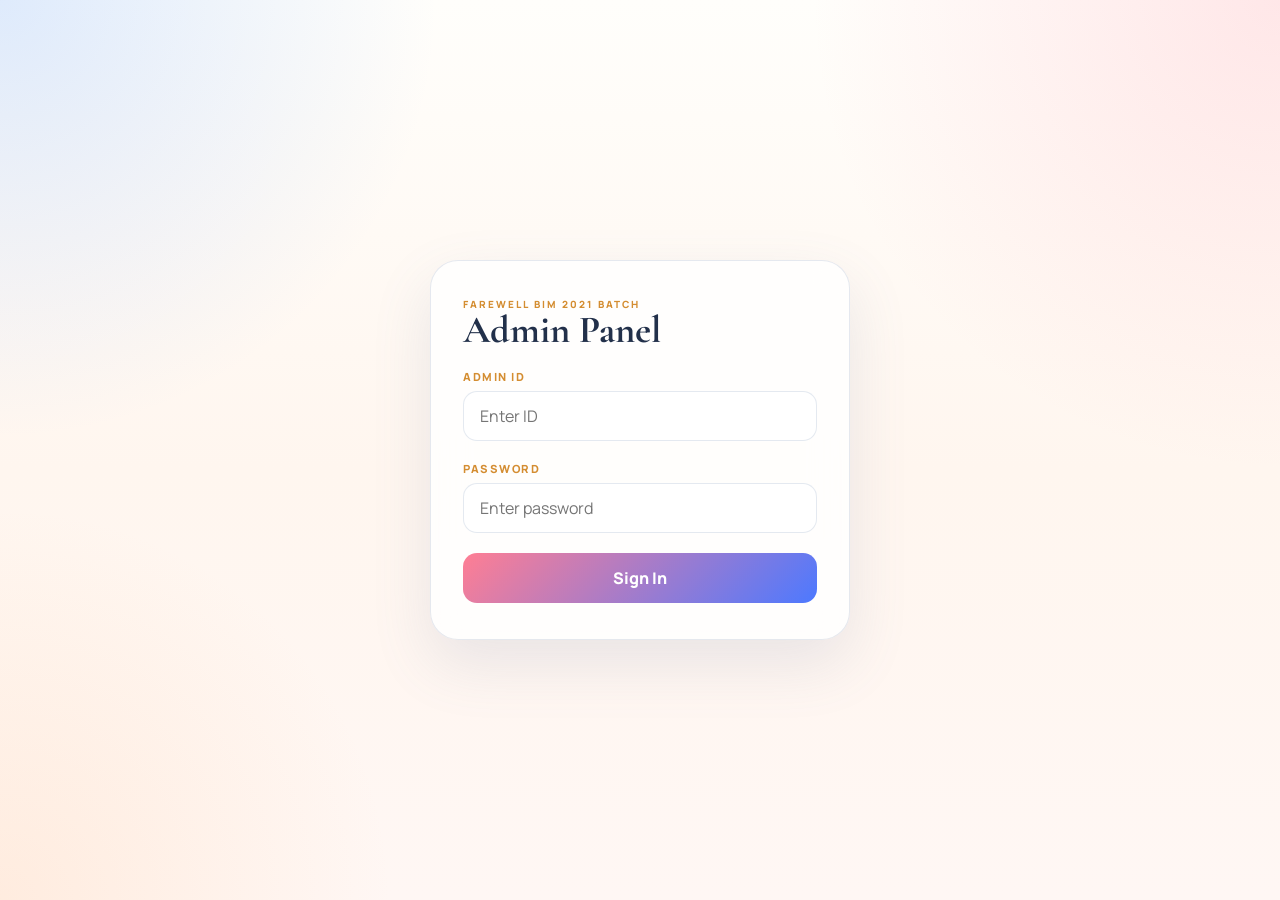
<file: admin.html>
<!DOCTYPE html>
<html lang="en">
<head>
  <meta charset="UTF-8" />
  <meta name="viewport" content="width=device-width, initial-scale=1.0" />
  <title>Admin — Farewell BIM 2021</title>
  <link rel="preconnect" href="https://fonts.googleapis.com" />
  <link rel="preconnect" href="https://fonts.gstatic.com" crossorigin />
  <link href="https://fonts.googleapis.com/css2?family=Manrope:wght@400;500;700;800&family=Cormorant+Garamond:wght@600;700&display=swap" rel="stylesheet" />
  <style>
    :root {
      --bg: #fff6ef;
      --surface: rgba(255,255,255,0.82);
      --line: rgba(110,132,170,0.18);
      --text: #22304a;
      --muted: rgba(34,48,74,0.62);
      --gold: #d48d31;
      --blue: #6ba6ff;
      --blue-deep: #4d79ff;
      --red: #ff7e93;
      --shadow: 0 24px 60px rgba(102,122,158,0.14);
      --green: #3ecf8e;
    }

    * { box-sizing: border-box; margin: 0; }

    body {
      font-family: "Manrope", system-ui, sans-serif;
      color: var(--text);
      min-height: 100vh;
      background:
        radial-gradient(circle at top left, rgba(107,166,255,0.22), transparent 28%),
        radial-gradient(circle at top right, rgba(255,126,147,0.18), transparent 30%),
        radial-gradient(circle at bottom left, rgba(255,191,138,0.2), transparent 25%),
        linear-gradient(180deg, #fffefb 0%, var(--bg) 52%, #fff7f4 100%);
    }

    /* ── Login ── */
    #loginScreen {
      display: grid;
      place-items: center;
      min-height: 100vh;
      padding: 20px;
    }

    .login-card {
      width: min(420px, 100%);
      padding: 36px 32px;
      border-radius: 28px;
      background: var(--surface);
      border: 1px solid var(--line);
      box-shadow: var(--shadow);
      backdrop-filter: blur(18px);
      display: grid;
      gap: 20px;
    }

    .login-card .eyebrow {
      font-size: 0.62rem;
      font-weight: 800;
      letter-spacing: 0.2em;
      text-transform: uppercase;
      color: var(--gold);
    }

    .login-card h1 {
      font-family: "Cormorant Garamond", Georgia, serif;
      font-size: 2.4rem;
      line-height: 1;
    }

    .field {
      display: grid;
      gap: 7px;
    }

    .field label {
      font-size: 0.7rem;
      font-weight: 800;
      letter-spacing: 0.14em;
      text-transform: uppercase;
      color: var(--gold);
    }

    .field input {
      font: inherit;
      width: 100%;
      padding: 13px 16px;
      border: 1px solid rgba(123,143,180,0.2);
      border-radius: 14px;
      background: rgba(255,255,255,0.9);
      color: var(--text);
      outline: none;
      transition: border-color 0.2s;
    }

    .field input:focus { border-color: var(--blue); }

    #loginError {
      font-size: 0.78rem;
      color: var(--red);
      display: none;
    }

    .btn-primary {
      font: inherit;
      font-weight: 800;
      padding: 14px 20px;
      border: none;
      border-radius: 14px;
      color: #fff;
      background: linear-gradient(135deg, var(--red), var(--blue-deep));
      cursor: pointer;
      transition: transform 0.2s;
    }

    .btn-primary:hover { transform: translateY(-1px); }

    /* ── Dashboard ── */
    #dashboard { display: none; }

    .dash-shell {
      width: min(1200px, calc(100% - 24px));
      margin: 0 auto;
      padding: 18px 0 48px;
    }

    .dash-topbar {
      display: flex;
      justify-content: space-between;
      align-items: center;
      gap: 16px;
      padding: 16px 22px;
      border-radius: 22px;
      background: var(--surface);
      border: 1px solid var(--line);
      box-shadow: var(--shadow);
      backdrop-filter: blur(18px);
      flex-wrap: wrap;
    }

    .dash-brand p {
      font-size: 0.6rem;
      font-weight: 800;
      letter-spacing: 0.18em;
      text-transform: uppercase;
      color: var(--gold);
      margin-bottom: 4px;
    }

    .dash-brand h1 {
      font-family: "Cormorant Garamond", Georgia, serif;
      font-size: clamp(1.6rem, 3vw, 2.4rem);
      line-height: 1;
    }

    .dash-actions { display: flex; gap: 10px; align-items: center; }

    #refreshBtn, #logoutBtn {
      font: inherit;
      font-weight: 700;
      font-size: 0.8rem;
      padding: 10px 18px;
      border-radius: 999px;
      cursor: pointer;
      transition: transform 0.2s;
      border: 1px solid rgba(120,136,164,0.2);
    }

    #refreshBtn { background: rgba(255,255,255,0.7); color: var(--text); }
    #logoutBtn  { background: linear-gradient(135deg, var(--red), var(--blue-deep)); color: #fff; border: none; }
    #refreshBtn:hover, #logoutBtn:hover { transform: translateY(-1px); }

    /* Stat cards row */
    .stat-row {
      display: grid;
      grid-template-columns: repeat(5, 1fr);
      gap: 14px;
      margin-top: 18px;
    }

    .stat-card {
      padding: 20px 22px;
      border-radius: 20px;
      background: var(--surface);
      border: 1px solid var(--line);
      box-shadow: var(--shadow);
      backdrop-filter: blur(14px);
    }

    .stat-card .stat-label {
      font-size: 0.6rem;
      font-weight: 800;
      letter-spacing: 0.18em;
      text-transform: uppercase;
      color: var(--gold);
      margin-bottom: 8px;
    }

    .stat-card .stat-value {
      font-family: "Cormorant Garamond", Georgia, serif;
      font-size: 2.8rem;
      line-height: 1;
      color: var(--text);
    }

    .stat-card .stat-sub {
      font-size: 0.7rem;
      color: var(--muted);
      margin-top: 4px;
    }

    /* Segment panels */
    .segments {
      display: grid;
      grid-template-columns: 1fr 1fr;
      gap: 16px;
      margin-top: 16px;
    }

    .segment {
      border-radius: 22px;
      background: var(--surface);
      border: 1px solid var(--line);
      box-shadow: var(--shadow);
      backdrop-filter: blur(14px);
      overflow: hidden;
    }

    .segment.full-width { grid-column: 1 / -1; }

    .seg-head {
      display: flex;
      justify-content: space-between;
      align-items: center;
      padding: 16px 20px;
      border-bottom: 1px solid var(--line);
    }

    .seg-head h2 {
      font-family: "Cormorant Garamond", Georgia, serif;
      font-size: 1.5rem;
      line-height: 1;
    }

    .seg-badge {
      font-size: 0.6rem;
      font-weight: 800;
      letter-spacing: 0.16em;
      text-transform: uppercase;
      padding: 4px 10px;
      border-radius: 999px;
      background: rgba(107,166,255,0.12);
      color: var(--blue-deep);
    }

    .seg-body {
      padding: 14px 20px;
      max-height: 340px;
      overflow-y: auto;
    }

    .seg-body::-webkit-scrollbar { width: 6px; }
    .seg-body::-webkit-scrollbar-thumb { background: rgba(123,143,180,0.3); border-radius: 999px; }

    /* Table */
    table {
      width: 100%;
      border-collapse: collapse;
      font-size: 0.82rem;
    }

    thead th {
      text-align: left;
      font-size: 0.6rem;
      font-weight: 800;
      letter-spacing: 0.14em;
      text-transform: uppercase;
      color: var(--gold);
      padding: 0 10px 10px 0;
      border-bottom: 1px solid var(--line);
    }

    tbody tr { border-bottom: 1px solid rgba(110,132,170,0.08); }
    tbody tr:last-child { border-bottom: none; }

    tbody td {
      padding: 10px 10px 10px 0;
      color: var(--text);
      vertical-align: top;
    }

    .td-muted { color: var(--muted); font-size: 0.75rem; }

    .type-pill {
      display: inline-block;
      padding: 2px 9px;
      border-radius: 999px;
      font-size: 0.65rem;
      font-weight: 700;
      letter-spacing: 0.08em;
    }

    .pill-page_view      { background: rgba(107,166,255,0.14); color: #3a6fd8; }
    .pill-click          { background: rgba(255,191,138,0.2);  color: #b06010; }
    .pill-quiz_start     { background: rgba(62,207,142,0.15);  color: #1a8a5a; }
    .pill-quiz_complete  { background: rgba(62,207,142,0.28);  color: #0f6b42; }
    .pill-invitation_view     { background: rgba(255,126,147,0.14); color: #c0304a; }
    .pill-invitation_download { background: rgba(255,126,147,0.28); color: #9a1a30; }
    .pill-generated   { background: rgba(62,207,142,0.18);  color: #0f6b42; }
    .pill-downloaded  { background: rgba(62,207,142,0.32);  color: #0a4f30; }
    .pill-not_found   { background: rgba(255,126,147,0.18); color: #b02040; }
    .pill-senior      { background: rgba(107,166,255,0.14); color: #3a6fd8; }
    .pill-teacher     { background: rgba(212,141,49,0.18);  color: #8a5200; }

    .empty-row td {
      text-align: center;
      padding: 28px 0;
      color: var(--muted);
      font-style: italic;
    }

    /* Quiz answers accordion */
    .quiz-row { cursor: pointer; }
    .quiz-row:hover td { background: rgba(107,166,255,0.04); }

    .quiz-answers {
      display: none;
      padding: 10px 0 14px 0;
    }

    .quiz-answers.open { display: block; }

    .qa-item {
      padding: 8px 12px;
      border-radius: 10px;
      background: rgba(255,255,255,0.7);
      border: 1px solid var(--line);
      margin-bottom: 6px;
      font-size: 0.78rem;
    }

    .qa-item strong { display: block; color: var(--text); margin-bottom: 2px; }
    .qa-item span   { color: var(--muted); }

    /* Loading spinner */
    .spinner {
      display: inline-block;
      width: 18px; height: 18px;
      border: 2px solid rgba(107,166,255,0.3);
      border-top-color: var(--blue-deep);
      border-radius: 50%;
      animation: spin 0.7s linear infinite;
      vertical-align: middle;
      margin-right: 6px;
    }

    @keyframes spin { to { transform: rotate(360deg); } }

    .loading-row td { text-align: center; padding: 24px 0; }

    @media (max-width: 900px) {
      .stat-row { grid-template-columns: repeat(3, 1fr); }
      .segments { grid-template-columns: 1fr; }
      .segment.full-width { grid-column: 1; }
    }

    @media (max-width: 560px) {
      .stat-row { grid-template-columns: 1fr 1fr; }
      .dash-topbar { flex-direction: column; align-items: flex-start; }
    }
  </style>
</head>
<body>

  <!-- ── LOGIN ── -->
  <div id="loginScreen">
    <div class="login-card">
      <div>
        <p class="eyebrow">Farewell BIM 2021 Batch</p>
        <h1>Admin Panel</h1>
      </div>
      <div class="field">
        <label for="adminId">Admin ID</label>
        <input id="adminId" type="text" placeholder="Enter ID" autocomplete="username" />
      </div>
      <div class="field">
        <label for="adminPass">Password</label>
        <input id="adminPass" type="password" placeholder="Enter password" autocomplete="current-password" />
      </div>
      <p id="loginError">Incorrect ID or password.</p>
      <button class="btn-primary" id="loginBtn">Sign In</button>
    </div>
  </div>

  <!-- ── DASHBOARD ── -->
  <div id="dashboard">
    <div class="dash-shell">

      <header class="dash-topbar">
        <div class="dash-brand">
          <p>Admin Panel</p>
          <h1>Farewell BIM 2021 — Analytics</h1>
        </div>
        <div class="dash-actions">
          <button id="refreshBtn">↻ Refresh</button>
          <button id="logoutBtn">Sign Out</button>
        </div>
      </header>

      <!-- Stat cards -->
      <div class="stat-row">
        <div class="stat-card">
          <p class="stat-label">Page Views</p>
          <p class="stat-value" id="statViews">—</p>
          <p class="stat-sub">Total visits</p>
        </div>
        <div class="stat-card">
          <p class="stat-label">Clicks</p>
          <p class="stat-value" id="statClicks">—</p>
          <p class="stat-sub">Button &amp; link taps</p>
        </div>
        <div class="stat-card">
          <p class="stat-label">Quizzes Played</p>
          <p class="stat-value" id="statQuizzes">—</p>
          <p class="stat-sub">Completed sessions</p>
        </div>
        <div class="stat-card">
          <p class="stat-label">Cards Downloaded</p>
          <p class="stat-value" id="statDownloads">—</p>
          <p class="stat-sub">Invitation JPEGs</p>
        </div>
        <div class="stat-card">
          <p class="stat-label">Not Found</p>
          <p class="stat-value" id="statNotFound">—</p>
          <p class="stat-sub">Name not on list</p>
        </div>
      </div>

      <div class="segments">

        <!-- Invitation Attempts -->
        <div class="segment full-width">
          <div class="seg-head">
            <h2>Invitation Attempts</h2>
            <span class="seg-badge" id="attemptsCount">0</span>
          </div>
          <div class="seg-body">
            <table>
              <thead>
                <tr>
                  <th>Entered Name</th>
                  <th>Matched Name</th>
                  <th>Role</th>
                  <th>Status</th>
                  <th>Time</th>
                </tr>
              </thead>
              <tbody id="attemptsBody">
                <tr class="loading-row"><td colspan="5"><span class="spinner"></span>Loading…</td></tr>
              </tbody>
            </table>
          </div>
        </div>

        <!-- Live feed -->
        <div class="segment full-width">
          <div class="seg-head">
            <h2>Live Activity Feed</h2>
            <span class="seg-badge" id="feedCount">0 events</span>
          </div>
          <div class="seg-body">
            <table>
              <thead>
                <tr>
                  <th>Type</th>
                  <th>Page</th>
                  <th>Detail</th>
                  <th>Time</th>
                </tr>
              </thead>
              <tbody id="feedBody">
                <tr class="loading-row"><td colspan="4"><span class="spinner"></span>Loading…</td></tr>
              </tbody>
            </table>
          </div>
        </div>

        <!-- Quiz completions -->
        <div class="segment">
          <div class="seg-head">
            <h2>Quiz Responses</h2>
            <span class="seg-badge" id="quizCount">0</span>
          </div>
          <div class="seg-body">
            <table>
              <thead>
                <tr>
                  <th>Player</th>
                  <th>Answers</th>
                  <th>Time</th>
                </tr>
              </thead>
              <tbody id="quizBody">
                <tr class="loading-row"><td colspan="3"><span class="spinner"></span>Loading…</td></tr>
              </tbody>
            </table>
          </div>
        </div>

        <!-- Invitation activity -->
        <div class="segment">
          <div class="seg-head">
            <h2>Invitation Activity</h2>
            <span class="seg-badge" id="inviteCount">0</span>
          </div>
          <div class="seg-body">
            <table>
              <thead>
                <tr>
                  <th>Senior</th>
                  <th>Action</th>
                  <th>Time</th>
                </tr>
              </thead>
              <tbody id="inviteBody">
                <tr class="loading-row"><td colspan="3"><span class="spinner"></span>Loading…</td></tr>
              </tbody>
            </table>
          </div>
        </div>

        <!-- Top clicks -->
        <div class="segment">
          <div class="seg-head">
            <h2>Top Clicks</h2>
            <span class="seg-badge" id="clickCount">0</span>
          </div>
          <div class="seg-body">
            <table>
              <thead>
                <tr>
                  <th>Element</th>
                  <th>Page</th>
                  <th>Count</th>
                </tr>
              </thead>
              <tbody id="clickBody">
                <tr class="loading-row"><td colspan="3"><span class="spinner"></span>Loading…</td></tr>
              </tbody>
            </table>
          </div>
        </div>

        <!-- Page views breakdown -->
        <div class="segment">
          <div class="seg-head">
            <h2>Page Views</h2>
            <span class="seg-badge" id="pvCount">0</span>
          </div>
          <div class="seg-body">
            <table>
              <thead>
                <tr>
                  <th>Page</th>
                  <th>Title</th>
                  <th>Time</th>
                </tr>
              </thead>
              <tbody id="pvBody">
                <tr class="loading-row"><td colspan="3"><span class="spinner"></span>Loading…</td></tr>
              </tbody>
            </table>
          </div>
        </div>

      </div>
    </div>
  </div>

  <script>
    const SUPABASE_URL = "https://cldsvijsoippqzxzdvrk.supabase.co";
    const SUPABASE_KEY = "sb_publishable_722ZBNZSU1EOC1hW0ZQsvw_BnvFoG-O";
    const ADMIN_ID     = "admin";
    const ADMIN_PASS   = "sohan@admin12";

    // ── Auth ──
    const loginScreen = document.getElementById("loginScreen");
    const dashboard   = document.getElementById("dashboard");

    function checkSession() {
      return sessionStorage.getItem("adm") === "1";
    }

    document.getElementById("loginBtn").addEventListener("click", login);
    document.getElementById("adminPass").addEventListener("keydown", e => {
      if (e.key === "Enter") login();
    });

    function login() {
      const id   = document.getElementById("adminId").value.trim();
      const pass = document.getElementById("adminPass").value;
      const err  = document.getElementById("loginError");

      if (id === ADMIN_ID && pass === ADMIN_PASS) {
        sessionStorage.setItem("adm", "1");
        err.style.display = "none";
        showDashboard();
      } else {
        err.style.display = "block";
      }
    }

    document.getElementById("logoutBtn").addEventListener("click", () => {
      sessionStorage.removeItem("adm");
      dashboard.style.display = "none";
      loginScreen.style.display = "grid";
    });

    document.getElementById("refreshBtn").addEventListener("click", loadAll);

    function showDashboard() {
      loginScreen.style.display = "none";
      dashboard.style.display = "block";
      loadAll();
    }

    if (checkSession()) showDashboard();

    // ── Supabase fetch ──
    async function sbFetch(path) {
      const res = await fetch(`${SUPABASE_URL}/rest/v1/${path}`, {
        headers: {
          "apikey": SUPABASE_KEY,
          "Authorization": `Bearer ${SUPABASE_KEY}`
        }
      });
      if (!res.ok) throw new Error(await res.text());
      return res.json();
    }

    // ── Helpers ──
    function fmt(iso) {
      if (!iso) return "—";
      const d = new Date(iso);
      return d.toLocaleDateString("en-GB", { day: "2-digit", month: "short" })
        + " " + d.toLocaleTimeString("en-GB", { hour: "2-digit", minute: "2-digit" });
    }

    function emptyRow(cols, msg = "No data yet") {
      return `<tr class="empty-row"><td colspan="${cols}">${msg}</td></tr>`;
    }

    function pill(type) {
      return `<span class="type-pill pill-${type}">${type.replace(/_/g, " ")}</span>`;
    }

    function detailText(row) {
      const d = row.data || {};
      if (row.type === "click")               return d.text || d.id || d.tag || "—";
      if (row.type === "quiz_start")          return `Player: ${d.player || "?"}`;
      if (row.type === "quiz_complete")       return `Player: ${d.player || "?"}`;
      if (row.type === "invitation_view")     return `Senior: ${d.senior || "?"}`;
      if (row.type === "invitation_download") return `Senior: ${d.senior || "?"}`;
      if (row.type === "page_view")           return d.title || "—";
      return JSON.stringify(d).slice(0, 60);
    }

    // ── Load all ──
    async function loadAll() {
      try {
        const rows = await sbFetch("events?select=*&order=ts.desc&limit=500");
        renderStats(rows);
        renderFeed(rows);
        renderQuiz(rows.filter(r => r.type === "quiz_complete"));
        renderInvite(rows.filter(r => r.type === "invitation_view" || r.type === "invitation_download"));
        renderClicks(rows.filter(r => r.type === "click"));
        renderPageViews(rows.filter(r => r.type === "page_view"));
        await renderAttempts();
      } catch (e) {
        console.error(e);
      }
    }

    function renderStats(rows) {
      document.getElementById("statViews").textContent     = rows.filter(r => r.type === "page_view").length;
      document.getElementById("statClicks").textContent    = rows.filter(r => r.type === "click").length;
      document.getElementById("statQuizzes").textContent   = rows.filter(r => r.type === "quiz_complete").length;
      document.getElementById("statDownloads").textContent = rows.filter(r => r.type === "invitation_download").length;
      document.getElementById("statNotFound").textContent   = rows.filter(r => r.type === "invitation_attempt" && (r.data||{}).status === "not_found").length;
    }

    function renderFeed(rows) {
      document.getElementById("feedCount").textContent = `${rows.length} events`;
      const tbody = document.getElementById("feedBody");
      if (!rows.length) { tbody.innerHTML = emptyRow(4); return; }
      tbody.innerHTML = rows.slice(0, 100).map(r => `
        <tr>
          <td>${pill(r.type)}</td>
          <td class="td-muted">${r.page || "—"}</td>
          <td>${detailText(r)}</td>
          <td class="td-muted">${fmt(r.ts)}</td>
        </tr>`).join("");
    }

    function renderQuiz(rows) {
      document.getElementById("quizCount").textContent = rows.length;
      const tbody = document.getElementById("quizBody");
      if (!rows.length) { tbody.innerHTML = emptyRow(3); return; }
      tbody.innerHTML = rows.map((r, i) => {
        const d = r.data || {};
        const answers = d.answers || {};
        const qaHtml = Object.entries(answers).map(([q, a]) => `
          <div class="qa-item"><strong>${q}</strong><span>${a}</span></div>`).join("");
        return `
          <tr class="quiz-row" data-qi="${i}">
            <td><strong>${d.player || "?"}</strong></td>
            <td><a style="color:var(--blue-deep);cursor:pointer;font-size:0.75rem" data-qi="${i}">▶ Show answers</a></td>
            <td class="td-muted">${fmt(r.ts)}</td>
          </tr>
          <tr><td colspan="3" style="padding:0 0 4px">
            <div class="quiz-answers" id="qa-${i}">${qaHtml}</div>
          </td></tr>`;
      }).join("");

      tbody.querySelectorAll("[data-qi]").forEach(el => {
        el.addEventListener("click", () => {
          const box = document.getElementById(`qa-${el.dataset.qi}`);
          if (box) box.classList.toggle("open");
        });
      });
    }

    function renderInvite(rows) {
      document.getElementById("inviteCount").textContent = rows.length;
      const tbody = document.getElementById("inviteBody");
      if (!rows.length) { tbody.innerHTML = emptyRow(3); return; }
      tbody.innerHTML = rows.map(r => `
        <tr>
          <td><strong>${(r.data || {}).senior || "?"}</strong></td>
          <td>${pill(r.type)}</td>
          <td class="td-muted">${fmt(r.ts)}</td>
        </tr>`).join("");
    }

    function renderClicks(rows) {
      document.getElementById("clickCount").textContent = rows.length;
      const tbody = document.getElementById("clickBody");
      if (!rows.length) { tbody.innerHTML = emptyRow(3); return; }

      // Aggregate by text+page
      const map = {};
      rows.forEach(r => {
        const d = r.data || {};
        const key = `${d.text || d.id || d.tag || "?"}||${r.page}`;
        map[key] = (map[key] || { text: d.text || d.id || d.tag || "?", page: r.page, count: 0 });
        map[key].count++;
      });

      const sorted = Object.values(map).sort((a, b) => b.count - a.count).slice(0, 30);
      tbody.innerHTML = sorted.map(c => `
        <tr>
          <td>${c.text}</td>
          <td class="td-muted">${c.page}</td>
          <td><strong>${c.count}</strong></td>
        </tr>`).join("");
    }

    function renderPageViews(rows) {
      document.getElementById("pvCount").textContent = rows.length;
      const tbody = document.getElementById("pvBody");
      if (!rows.length) { tbody.innerHTML = emptyRow(3); return; }
      tbody.innerHTML = rows.map(r => `
        <tr>
          <td class="td-muted">${r.page || "—"}</td>
          <td>${(r.data || {}).title || "—"}</td>
          <td class="td-muted">${fmt(r.ts)}</td>
        </tr>`).join("");
    }

    async function renderAttempts() {
      const tbody = document.getElementById("attemptsBody");
      try {
        const rows = await sbFetch("invitation_attempts?select=*&order=ts.desc&limit=500");
        document.getElementById("attemptsCount").textContent = rows.length;

        // Update not-found stat from this table
        document.getElementById("statNotFound").textContent =
          rows.filter(r => r.status === "not_found").length;
        // Update downloads stat from this table
        document.getElementById("statDownloads").textContent =
          rows.filter(r => r.status === "downloaded").length;

        if (!rows.length) { tbody.innerHTML = emptyRow(5); return; }
        tbody.innerHTML = rows.map(r => `
          <tr>
            <td><strong>${r.entered_name || "—"}</strong></td>
            <td>${r.matched_name || '<span class="td-muted">—</span>'}</td>
            <td>${r.role ? pill(r.role) : '<span class="td-muted">—</span>'}</td>
            <td>${pill(r.status)}</td>
            <td class="td-muted">${fmt(r.ts)}</td>
          </tr>`).join("");
      } catch {
        tbody.innerHTML = emptyRow(5, "Failed to load");
      }
    }
  </script>
</body>
</html>
</file>
